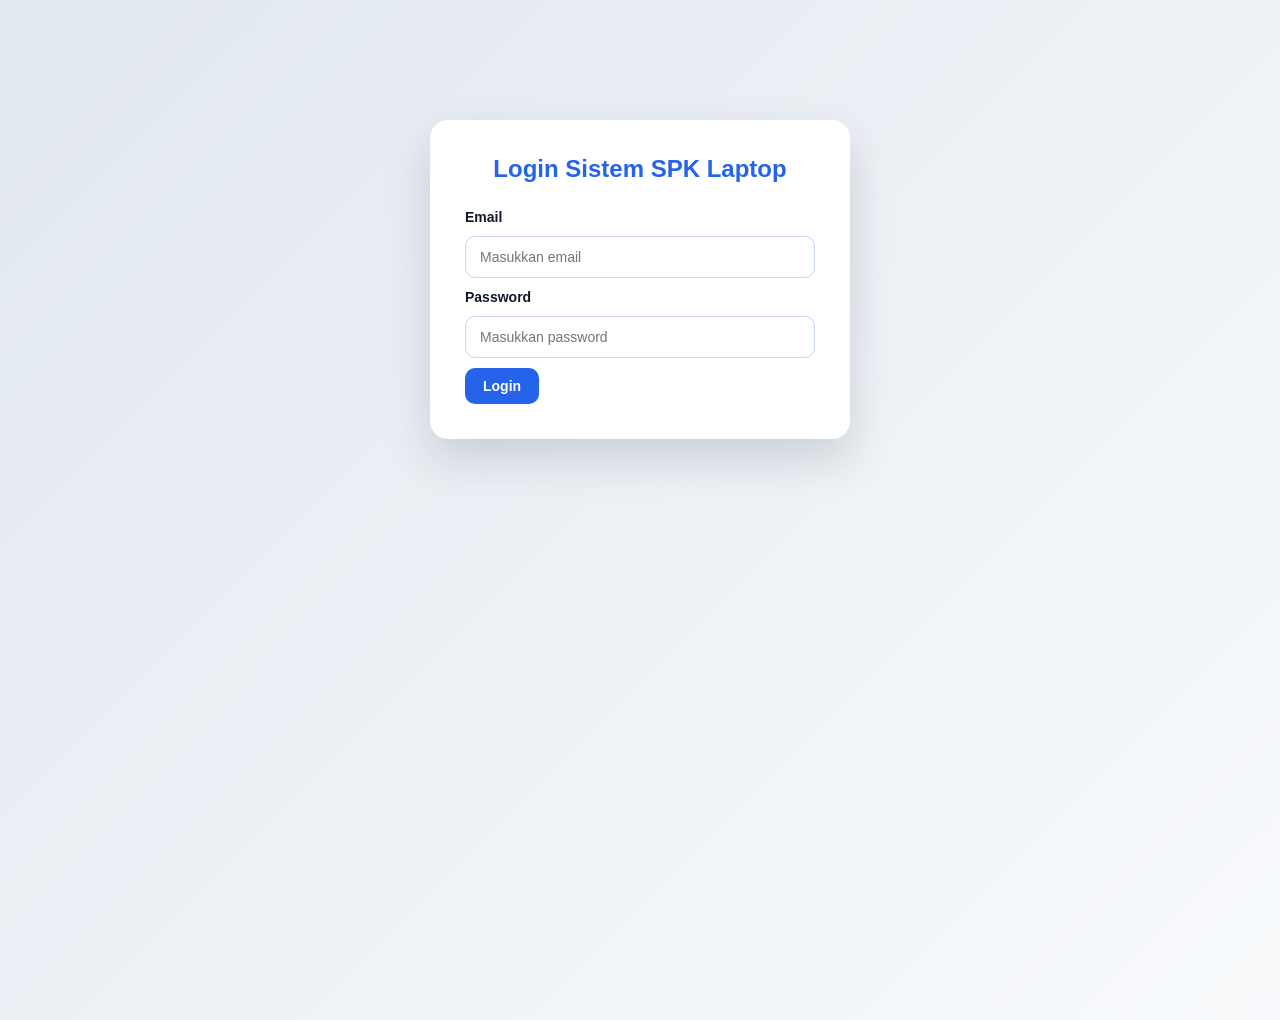
<file: index.html>
<!DOCTYPE html>
<html lang="id">
<head>
  <meta charset="UTF-8">
  <title>Login | SPK TOPSIS Laptop</title>
  <link rel="stylesheet" href="css/style.css">
</head>

<body>

<div class="login-box">
  <h2>Login Sistem SPK Laptop</h2>

  <label>Email</label>
  <input id="email" type="email" placeholder="Masukkan email">

  <label>Password</label>
  <input id="password" type="password" placeholder="Masukkan password">

  <button class="primary" onclick="login()">Login</button>

  <div id="error" class="alert error" style="display:none;"></div>
</div>

<script src="js/login.js"></script>
</body>
</html>
</file>
<file: css/style.css>
/* ===============================
   GLOBAL RESET & THEME
================================ */
* {
  box-sizing: border-box;
  margin: 0;
  padding: 0;
}

:root {
  --primary: #2563eb;
  --secondary: #1e293b;
  --success: #16a34a;
  --danger: #dc2626;
  --bg: #f1f5f9;
  --card: #ffffff;
  --text: #0f172a;
}

body {
  font-family: 'Segoe UI', Tahoma, sans-serif;
  background: linear-gradient(135deg, #e2e8f0, #f8fafc);
  color: var(--text);
  min-height: 100vh;
}

/* ===============================
   LAYOUT
================================ */
.container {
  max-width: 1100px;
  margin: auto;
  padding: 30px;
}

header {
  background: var(--primary);
  color: white;
  padding: 20px 30px;
  border-radius: 14px;
  margin-bottom: 25px;
  display: flex;
  justify-content: space-between;
  align-items: center;
  box-shadow: 0 15px 30px rgba(37,99,235,0.25);
}

header h2 {
  font-weight: 600;
  letter-spacing: 0.5px;
}

/* ===============================
   CARD
================================ */
.card {
  background: var(--card);
  border-radius: 16px;
  padding: 25px;
  margin-bottom: 25px;
  box-shadow: 0 12px 30px rgba(15,23,42,0.08);
  transition: 0.3s;
}

.card:hover {
  transform: translateY(-3px);
}

/* ===============================
   FORM
================================ */
input, select {
  width: 100%;
  padding: 12px 14px;
  margin: 10px 0;
  border-radius: 10px;
  border: 1px solid #cbd5f5;
  outline: none;
  font-size: 14px;
  transition: 0.2s;
}

input:focus, select:focus {
  border-color: var(--primary);
  box-shadow: 0 0 0 3px rgba(37,99,235,0.2);
}

label {
  font-weight: 600;
  font-size: 14px;
}

/* ===============================
   BUTTON
================================ */
button {
  padding: 10px 18px;
  border: none;
  border-radius: 10px;
  cursor: pointer;
  font-weight: 600;
  font-size: 14px;
  transition: 0.3s;
}

button.primary {
  background: var(--primary);
  color: white;
}

button.primary:hover {
  background: #1d4ed8;
}

button.success {
  background: var(--success);
  color: white;
}

button.success:hover {
  background: #15803d;
}

button.danger {
  background: var(--danger);
  color: white;
}

button.danger:hover {
  background: #b91c1c;
}

button.outline {
  background: transparent;
  border: 2px solid var(--primary);
  color: var(--primary);
}

button.outline:hover {
  background: var(--primary);
  color: white;
}

/* ===============================
   TABLE
================================ */
table {
  width: 100%;
  border-collapse: collapse;
  margin-top: 15px;
}

table th, table td {
  padding: 12px 14px;
  text-align: center;
}

table thead {
  background: var(--secondary);
  color: white;
}

table tbody tr:nth-child(even) {
  background: #f8fafc;
}

table tbody tr:hover {
  background: #e0e7ff;
}

/* ===============================
   RESULT / RANKING
================================ */
.result-list {
  list-style: none;
  margin-top: 15px;
}

.result-list li {
  background: linear-gradient(135deg, #e0e7ff, #f8fafc);
  padding: 14px 18px;
  border-radius: 12px;
  margin-bottom: 10px;
  display: flex;
  justify-content: space-between;
  align-items: center;
  box-shadow: 0 6px 16px rgba(15,23,42,0.08);
}

.result-list li span.rank {
  background: var(--primary);
  color: white;
  border-radius: 50%;
  width: 32px;
  height: 32px;
  display: flex;
  align-items: center;
  justify-content: center;
  font-weight: bold;
}

/* ===============================
   LOGIN PAGE
================================ */
.login-box {
  max-width: 420px;
  margin: 120px auto;
  background: var(--card);
  padding: 35px;
  border-radius: 18px;
  box-shadow: 0 20px 45px rgba(15,23,42,0.15);
}

.login-box h2 {
  text-align: center;
  margin-bottom: 25px;
  color: var(--primary);
}

/* ===============================
   ALERT
================================ */
.alert {
  padding: 12px;
  border-radius: 10px;
  margin-top: 10px;
  font-size: 14px;
}

.alert.error {
  background: #fee2e2;
  color: #991b1b;
}

.alert.success {
  background: #dcfce7;
  color: #166534;
}

/* ===============================
   FOOTER
================================ */
footer {
  text-align: center;
  margin-top: 40px;
  color: #64748b;
  font-size: 13px;
}
</file>
